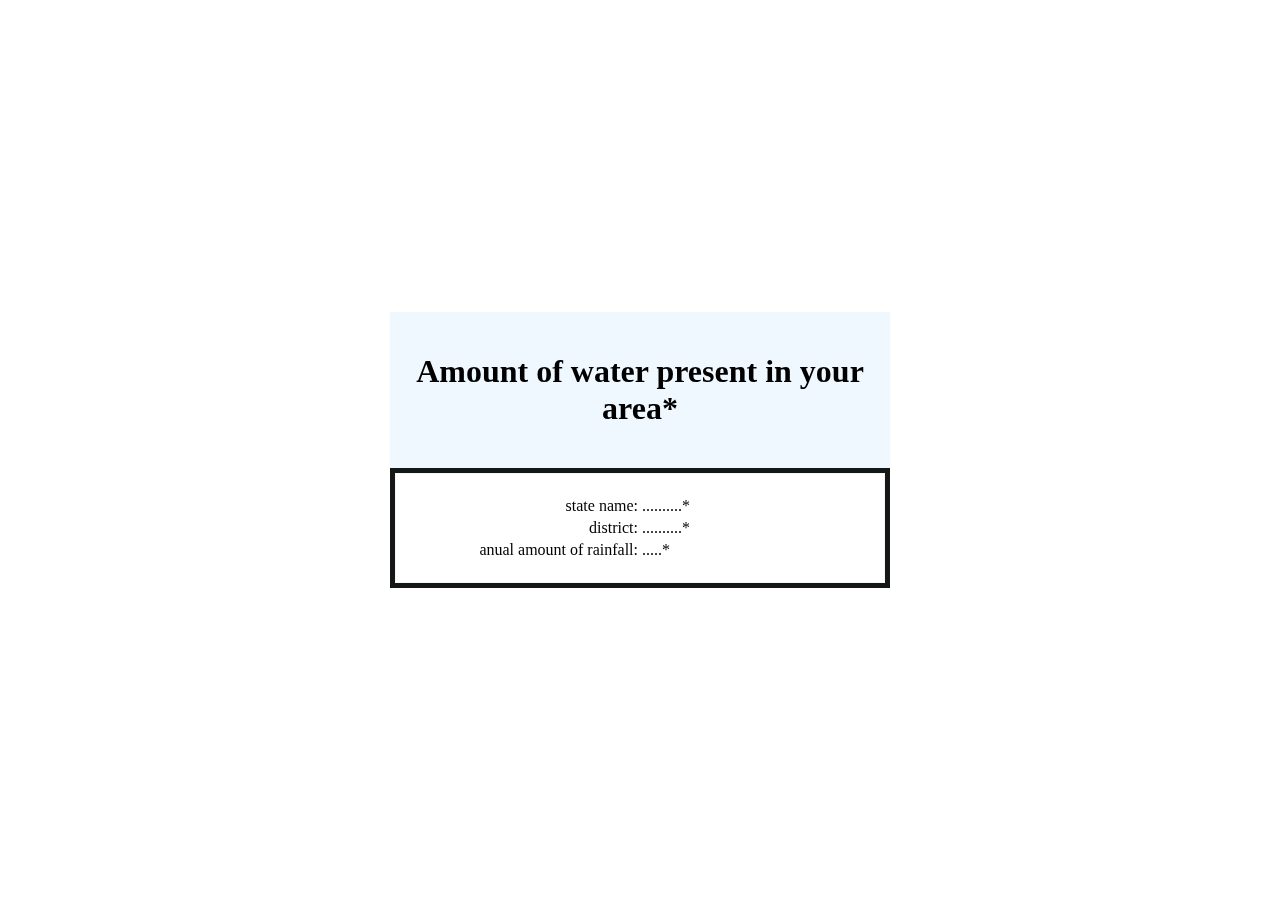
<file: static/aow.html>
<!DOCTYPE html>
<html lang="en">

<head>
    <meta charset="UTF-8">
    <meta name="viewport" content="width=device-width, initial-scale=1.0">
    <link rel="stylesheet" href="./aow.css">
    <title>amout of water</title>
</head>

<body>

    <video autoplay loop muted>
        <!-- <source src="./resources/aow_b_i.mp4" type="video/mp4"> -->
        <!-- <source src="./resources/aow_bi_2.mp4" type="video/mp4"> -->
    </video>


    <div class="main">
        <div class="content" style="background-color: aliceblue;">
            <h1>Amount of water present in your area* </h1>
        </div>
        <div style="border-width: 5px; border-color: rgb(21, 22, 22); border-style: solid;">
            <table style="background-color: white;">
                <tr>
                    <td>
                        state name:
                    </td>
                    <td>
                        ..........*
                    </td>
                </tr>
                <tr>
                    <td>district:</td>
                    <td>
                        ..........*
                    </td>
                </tr>
                <tr>
                    <td>
                        anual amount of rainfall:
                    </td>
                    <td>
                        .....*
                    </td>
                </tr>
            </table>
        </div>
    </div>

</body>

</html>
</file>
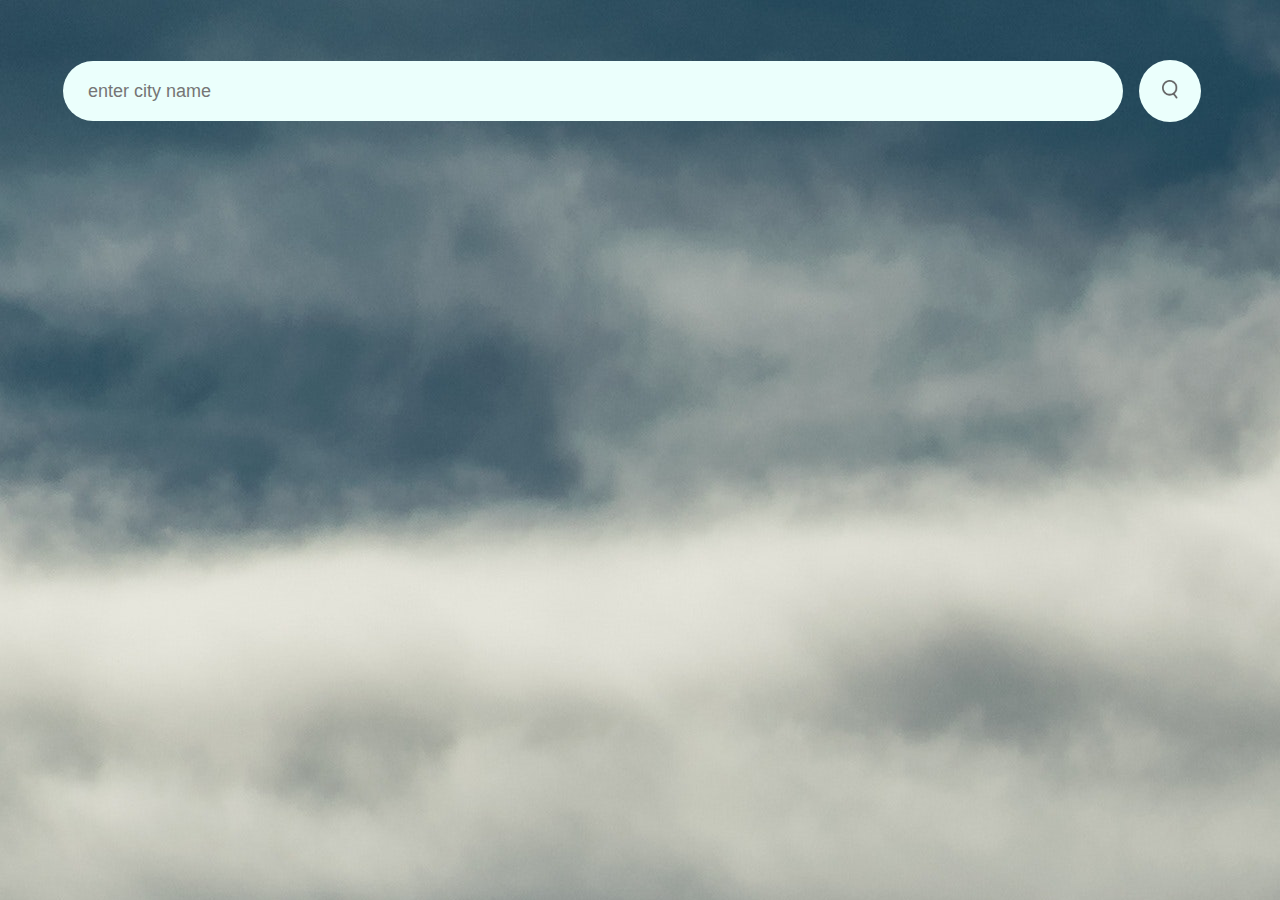
<file: static/weather.html>
<!DOCTYPE html>
<html>
  <head>
    <meta name="viewport" content="width=device-width, initial-scale=1.0" />
    <title>Weather forecast</title>
    <link rel="stylesheet" href="./ww.css" />
    <style>
      body {
        background-image: url("./resources/mabbu.jpg");
      }
    </style>
  </head>
  <body>
    <div class="card">
      <div class="search">
        <input type="text" placeholder="enter city name" spellcheck="false" />
        <button><img src="./resources/search.png" alt="" /></button>
      </div>
      <div class="error">
        <p>Invalid city name</p>
      </div>
      <div class="weather">
        <img src="./resources/rain.png" class="weather-icon" />
        <div class="info">
          <p class="info1">
            It's rainy. Water storage techniques can be used now
          </p>
        </div>
        <h1 class="temp">22c</h1>
        <h2 class="city">New York</h2>
        <div class="col">
          <img src="./resources/humidity.png" />
          <div>
            <p class="humidity">50%</p>
            <p>Humidity</p>
          </div>
        </div>
        <div class="col">
          <img src="./resources/wind.png" />
          <div>
            <p class="wind">15 km/h</p>
            <p>Wind Speed</p>
          </div>
        </div>
      </div>
    </div>

    <script>
      const apikey = "cb6ac96ca71742d82a0bed614d0c5d34";
      const apiUrl =
        "https://api.openweathermap.org/data/2.5/weather?&units=metric&q=";

      const searchBox = document.querySelector(".search input");
      const searchBtn = document.querySelector(".search button");
      const weatherIcon = document.querySelector(".weather-icon");
      const info2 = document.querySelector(".info1");

      async function checkWeather(city) {
        const response = await fetch(apiUrl + city + `&appid=${apikey}`);

        if (response.status == 404) {
          document.querySelector(".error").style.display = "block";
          document.querySelector(".weather").style.display = "none";
        } else {
          var data = await response.json();

          //console.log(data);

          document.querySelector(".city").innerHTML = data.name;
          document.querySelector(".temp").innerHTML = data.main.temp;
          document.querySelector(".humidity").innerHTML = data.main.humidity;
          document.querySelector(".wind").innerHTML = data.wind.speed;

          if (data.weather[0].main == "Clouds") {
            weatherIcon.src = "./resources/clouds.png";
            info2.text = "It's cloudy now, it can rain after some time!";
          } else if (data.weather[0].main == "Clear") {
            weatherIcon.src = "./resources/clear.png";
            info1 = "It's cloudy now, it can rain after some time!";
          } else if (data.weather[0].main == "Rain") {
            weatherIcon.src = "./resources/rain.png";
            info1 = "It's cloudy now, it can rain after some time!";
          } else if (data.weather[0].main == "Drizzle") {
            weatherIcon.src = "./resources/drizzle.png";
            info1 = "It's cloudy now, it can rain after some time!";
          } else if (data.weather[0].main == "Mist") {
            weatherIcon.src = "./resources/mist.png";
            info1 = "It's cloudy now, it can rain after some time!";
          }

          document.querySelector(".weather").style.display = "block";
          document.querySelector(".error").style.display = "none";
        }
      }

      searchBtn.addEventListener("click", () => {
        checkWeather(searchBox.value);
      });
    </script>
  </body>
</html>
</file>
<file: static/aow.css>
body {
    margin: 0;
    padding: 0;
    overflow: hidden;
    display: flex;
    justify-content: center;
    align-items: center;
    height: 100vh;
}

video {
    position: fixed;
    top: 0;
    left: 0;
    width: 100%;
    height: 100%;
    object-fit: cover;
    z-index: -1;
}

.main {
    display: grid;
    grid-template-rows: auto auto;
    grid-template-columns: 500px; /* Both columns are set to equal width */
    text-align: center;
}

.content {
    background-color: aliceblue;
    padding: 20px;
}

table {
    background-color: white;
    width: 100%;
    border: 1px solid aliceblue;
    padding: 20px;
    table-layout: fixed;
}

td {
    text-align: center; 
}

td:first-child {
    text-align: right; 
}

td:last-child {
    text-align: left;
}
</file>
<file: static/ww.css>
body {
    background: #222;
  }
  
  .card {
    width: 90%;
    max-width: 100%;
    background: transparent;
    color: #fff;
    margin: 100px auto 0;
    margin: 20px;
    border-radius: 20px;
    padding: 40px 35px;
    text-align: center;
  }
  
  .search {
    width: 100%;
    display: flex;
    align-items: center;
    justify-content: space-between;
  }
  
  .search input {
    border: 0;
    outline: 0;
    background: #ebfffc;
    color: #555;
    padding: 10px 25px;
    height: 40px;
    border-radius: 30px;
    flex: 1;
    margin-right: 16px;
    font-size: 18px;
  }
  
  .search button {
    border: 0;
    outline: 0;
    background: #ebfffc;
    border-radius: 50%;
    width: 62px;
    height: 62px;
    cursor: pointer;
  }
  .search button img {
    width: 16px;
  }
  
  .weather-icon {
    width: 170px;
    margin-top: 30px;
  }
  .weather h1 {
    font-size: 80px;
    font-weight: 500;
  }
  .weather h2 {
    font-size: 45px;
    font-weight: 400;
    margin-top: -10px;
  }
  .details {
    display: flex;
    align-items: center;
    justify-content: space-between;
    padding: 0 20px;
    margin-top: 50px;
  }
  .col {
    display: flex;
    align-items: center;
    text-align: left;
  }
  .col img {
    width: 40px;
    margin-right: 10px;
  }
  .humidity,
  .wind {
    font-size: 28px;
    margin-top: -6px;
  }
  .weather {
    display: none;
  }
  .error {
    text-align: left;
    margin-left: 10px;
    font-size: 24px;
    margin-top: 10px;
    display: none;
    font-family: "Bell MT";
  }
</file>
